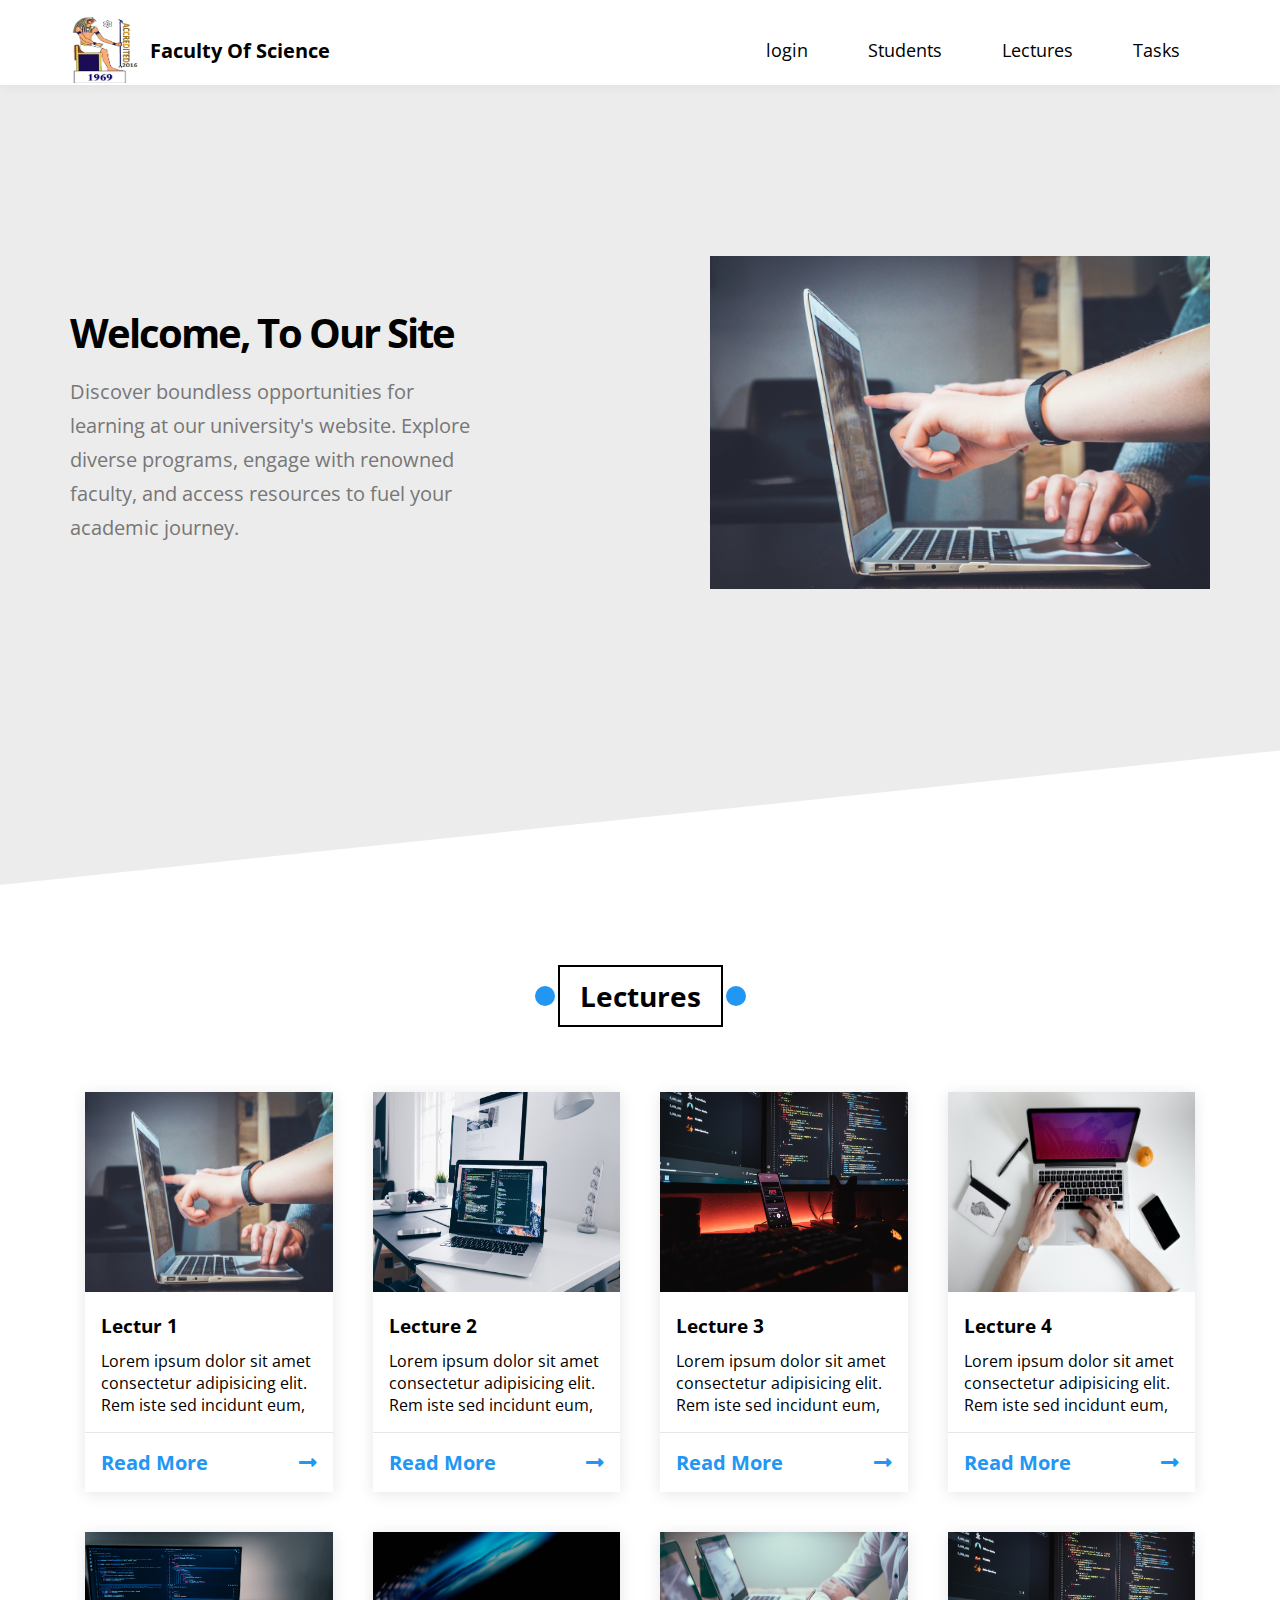
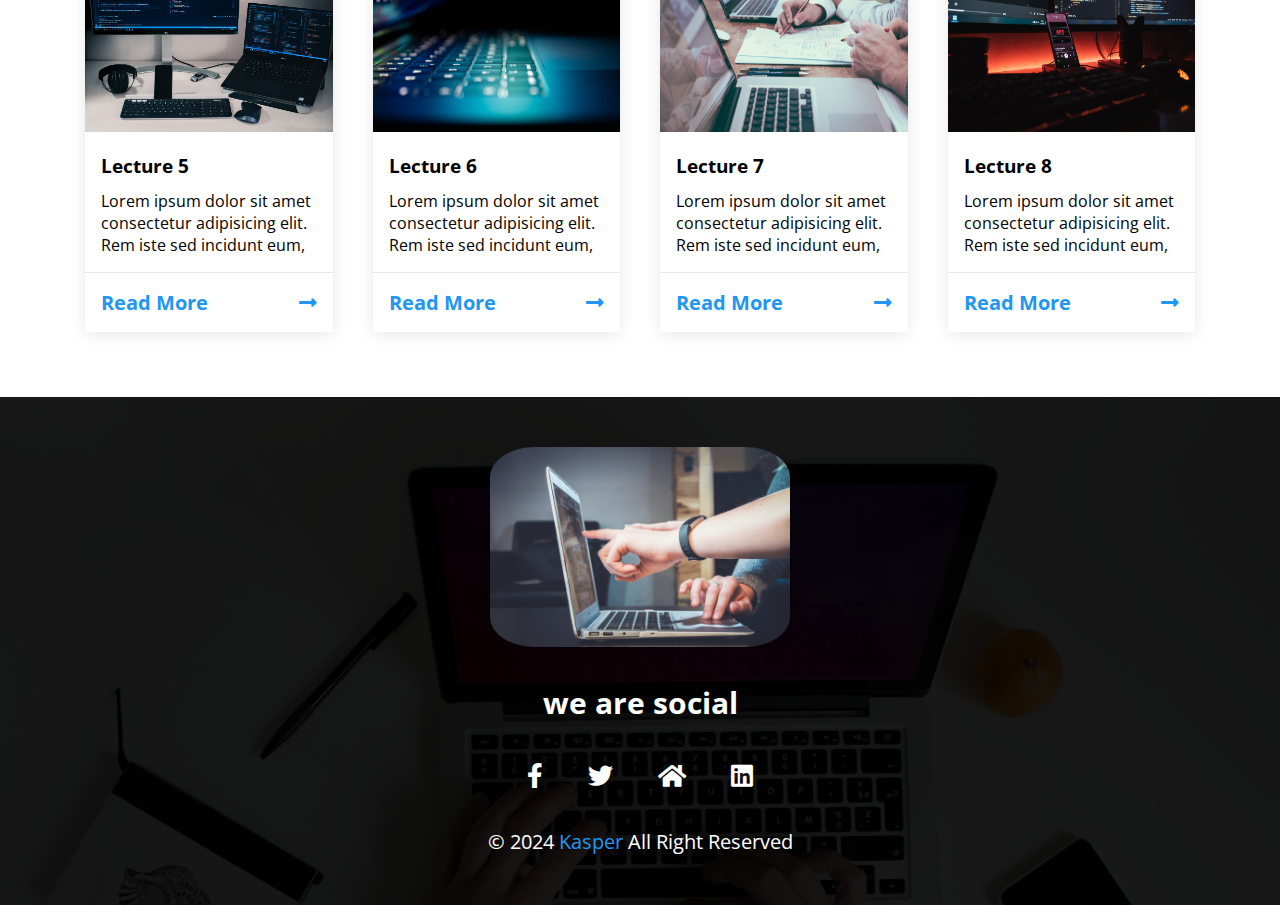
<file: index.html>
<!DOCTYPE html>
<html lang="en">
<head>
    <meta charset="UTF-8">
    <meta name="viewport" content="width=device-width, initial-scale=1.0">
    <title>Template 3</title>
    <link rel="stylesheet" href="css/all.min.css" />
    <link rel="stylesheet" href="css/normalize.css" />
    <link rel="stylesheet" href="css/code.css" />
    <link rel="preconnect" href="https://fonts.googleapis.com">
    <link rel="preconnect" href="https://fonts.gstatic.com" crossorigin>
    <link href="https://fonts.googleapis.com/css2?family=Open+Sans:wght@400;700&display=swap" rel="stylesheet">
</head>
<body>
    <div class="header">
        <div class="container">
            <div class="part-one">
                <div class="myname">
                     <img src="imges/sci.png" alt="">
                  <div class="title">
                    <h1>Faculty Of Science</h1>
                  </div>
                </div>
           <ul class="main-nav">
                <li class="log"><a>login</a>
                       <!-- Start Megamenu -->
            <div class="mega-menu">
              <ul class="links">
                <li>
                  <a href="#testimonials"> Level 1</a>
                </li>
                <li>
                  <a href="#team">Level 2</a>
                </li>
                <li>
                  <a href="#services">Level 3</a>
                </li>
                <li>
                  <a href="login.html">Level 4</a>
                </li>
              </ul>
            </div>
            <!-- End Megamenu --></li>
                <li class="assign" ><a id="list" href="list.html">Students</a>
                       <!-- Start Megamenu -->
            <div class="mega-menu">
              <ul class="links">
                <li>
                  <a href="#testimonials" >Level 1</a>
                </li>
                <li>
                  <a href="#team"> Level 2</a>
                </li>
                <li>
                  <a href="#services">Level 3</a>
                </li>
                <li>
                  <a href="#services">Level 4</a>
                </li>
              </ul>
            </div>
            <!-- End Megamenu --></li>
                <li class="lecturs" id="lec"><a >Lectures</a>
                       <!-- Start Megamenu -->
            <div class="mega-menu">
              <ul class="links">
                <li>
                  <a href="#testimonials"> Level 1</a>
                </li>
                <li>
                  <a href="#team">Level 2</a>
                </li>
                <li>
                  <a href="#services">level 3</a>
                </li>
                <li>
                  <a href="#services">level 4</a>
                </li>
              </ul>
            </div>
          </li>
                <li><a href="#">Tasks</a>
                <!-- Start Megamenu -->
            <div class="mega-menu">
                <ul class="links">
                  <li>
                    <a href="#testimonials">Level 1</a>
                  </li>
                  <li>
                    <a href="#team">Level 2</a>
                  </li>
                  <li>
                    <a href="#services"> Level 3</a>
                  </li>
                  <li>
                    <a href="send.html"> Level 4</a>
                  </li>
                </ul>
              </div>
              <!-- End Megamenu -->
                
                </li>
              </ul>
            </div>
                    </div>
    </div>

    <!--start landing-->   
  <div class="landing">
    <div class="container">
        <div class="heading">
            <h1>Welcome, To Our Site</h1>
           <p>Discover boundless opportunities for learning at our university's website. Explore diverse programs, engage with renowned faculty, and access resources to fuel your academic journey.</p>
        </div>
        <div class="photo">
            <img src="./imges/john-schnobrich-FlPc9_VocJ4-unsplash.jpg">
        </div>
    </div>
  </div>
    <!--end landing--> 

    
    <!--START ARTICLE-->
    <div class="article">
      <h2 class="main-title">Lectures</h2>
        <div class="container">
            <div class="one">
                <img src="./imges/john-schnobrich-FlPc9_VocJ4-unsplash.jpg" alt="">
            <div class="texxt">
                <h3>Lectur 1</h3>
                <p>Lorem ipsum dolor sit amet consectetur adipisicing elit. Rem iste sed incidunt eum, </p>
            </div>
            <div class="info">
              <a href="">Read More</a>
              <i class="fas fa-long-arrow-alt-right"></i>
            </div>
        </div>
        
        <div class="one">
            <img src="./imges/christopher-gower-m_HRfLhgABo-unsplash.jpg" alt="">
        <div class="texxt">
            <h3>Lecture 2</h3>
            <p>Lorem ipsum dolor sit amet consectetur adipisicing elit. Rem iste sed incidunt eum, </p>
        </div>
        <div class="info">
          <a href="">Read More</a>
          <i class="fas fa-long-arrow-alt-right"></i>
        </div>
    </div>
    <div class="one">
        <img src="./imges/fotis-fotopoulos-6sAl6aQ4OWI-unsplash.jpg" alt="">
    <div class="texxt">
        <h3>Lecture 3</h3>
        <p>Lorem ipsum dolor sit amet consectetur adipisicing elit. Rem iste sed incidunt eum, </p>
    </div>
    <div class="info">
      <a href="">Read More</a>
      <i class="fas fa-long-arrow-alt-right"></i>
    </div>
</div>
   

<div class="one">
  <img src="./imges/nordwood-themes-bJjsKbToY34-unsplash.jpg" alt="">
<div class="texxt">
  <h3>Lecture 4</h3>
  <p>Lorem ipsum dolor sit amet consectetur adipisicing elit. Rem iste sed incidunt eum, </p>
</div>
<div class="info">
<a href="">Read More</a>
<i class="fas fa-long-arrow-alt-right"></i>
</div>
</div>




<div class="one">
  <img src="./imges/pakata-goh-EJMTKCZ00I0-unsplash.jpg" alt="">
<div class="texxt">
  <h3>Lecture 5</h3>
  <p>Lorem ipsum dolor sit amet consectetur adipisicing elit. Rem iste sed incidunt eum, </p>
</div>
<div class="info">
<a href="">Read More</a>
<i class="fas fa-long-arrow-alt-right"></i>
</div>
</div>
       



<div class="one">
  <img src="./imges/philipp-katzenberger-iIJrUoeRoCQ-unsplash.jpg" alt="">
<div class="texxt">
  <h3>Lecture 6</h3>
  <p>Lorem ipsum dolor sit amet consectetur adipisicing elit. Rem iste sed incidunt eum, </p>
</div>
<div class="info">
<a href="">Read More</a>
<i class="fas fa-long-arrow-alt-right"></i>
</div>
</div>


<div class="one">
  <img src="./imges/scott-graham-5fNmWej4tAA-unsplash.jpg" alt="">
<div class="texxt">
  <h3>Lecture 7</h3>
  <p>Lorem ipsum dolor sit amet consectetur adipisicing elit. Rem iste sed incidunt eum, </p>
</div>
<div class="info">
<a href="">Read More</a>
<i class="fas fa-long-arrow-alt-right"></i>
</div>
</div>
  


<div class="one">
  <img src="./imges/fotis-fotopoulos-6sAl6aQ4OWI-unsplash.jpg" alt="">
<div class="texxt">
  <h3>Lecture 8</h3>
  <p>Lorem ipsum dolor sit amet consectetur adipisicing elit. Rem iste sed incidunt eum, </p>
</div>
<div class="info">
<a href="">Read More</a>
<i class="fas fa-long-arrow-alt-right"></i>
</div>
</div>
        </div>
    </div>
<!-- start footer -->
<div class="footer">
  <div class="container">
    <div class="imge">
         <img src="imges/john-schnobrich-FlPc9_VocJ4-unsplash.jpg" alt="">
    </div>
    <div class="social">
      <h2>we are social</h2>
    </div>
    <div class="icons">
      <i class="fab fa-facebook-f"></i>
      <i class="fab fa-twitter"></i>
      <i class="fas fa-home"></i>
      <i class="fab fa-linkedin"></i>
    </div>
    <div class="kasper">
      <p class="copyright">&copy; 2024  <span>Kasper</span> All Right Reserved</p>
    </div>
  </div>
</div>
<!-- end footer -->
<script src="/js/dynamic.js"></script>
</body>
</html>
</file>
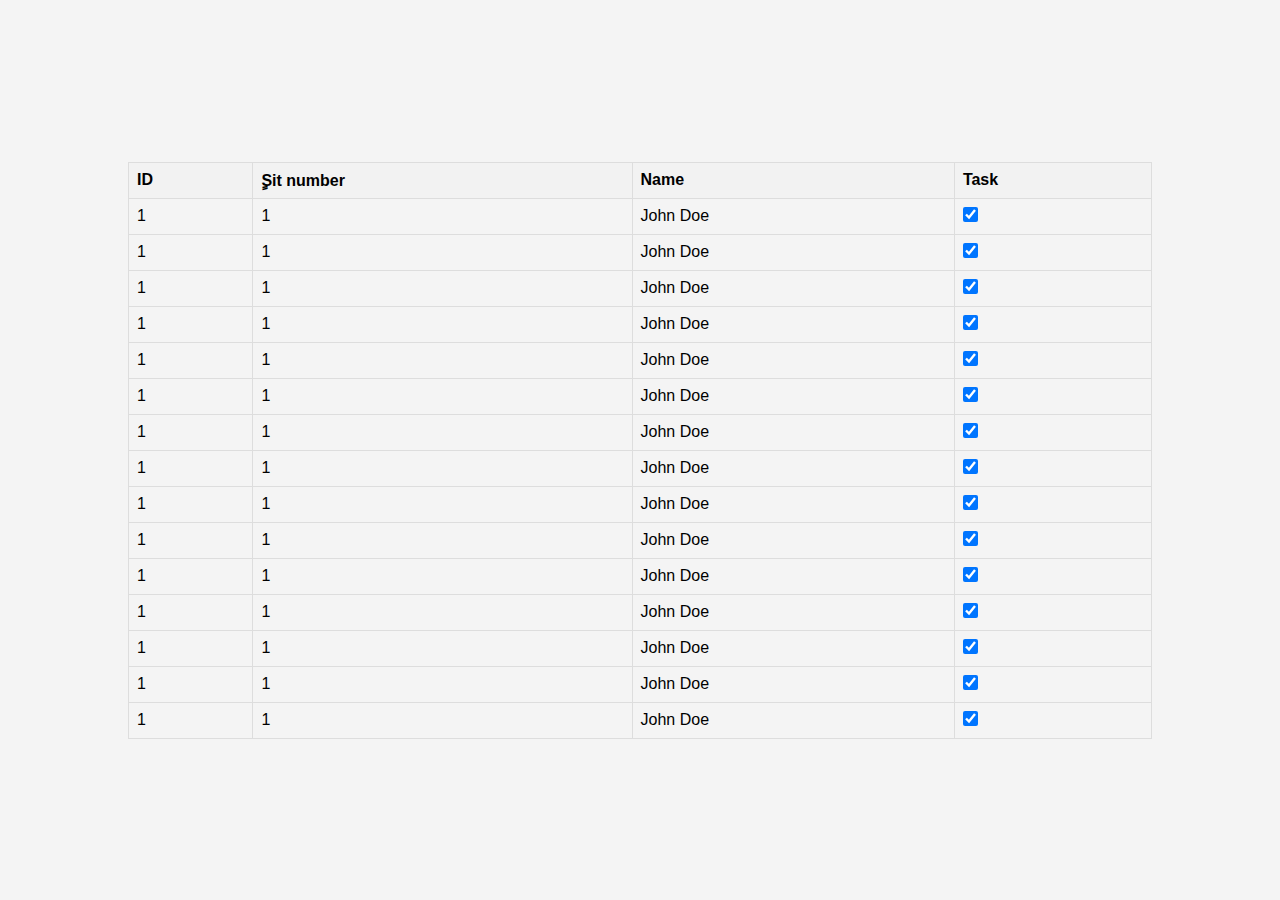
<file: list.html>
<!DOCTYPE html>
<html lang="en">
<head>
    <meta charset="UTF-8">
    <meta name="viewport" content="width=device-width, initial-scale=1.0">
    <title>Template 3</title>
    <link rel="stylesheet" href="css/all.min.css" />
    <link rel="stylesheet" href="css/normalize.css" />
    <link rel="stylesheet" href="css/send.css" />
       <link rel="stylesheet" href="css/list.css">
    <link rel="preconnect" href="https://fonts.googleapis.com">
    <link rel="preconnect" href="https://fonts.gstatic.com" crossorigin>
    <link href="https://fonts.googleapis.com/css2?family=Open+Sans:wght@400;700&display=swap" rel="stylesheet">
</head>
<body>
 <!-- start table -->
<table>
    <thead>
        <tr>
            <th>ID</th>
            <th>ٍSit number</th>
            <th>Name</th>
            <th>Task</th>
        </tr>
    </thead>
    <tbody>
    <tr>
      <td>1</td>
      <td>1</td>
      <td>John Doe</td>
      <td><input class="check" type="checkbox" id="task2" name="task2" checked></td>
        </tr>
   <tr>
    <td>1</td>
    <td>1</td>
    <td>John Doe</td>
    <td><input class="check" type="checkbox" id="task2" name="task2" checked></td>
      </tr>
   <tr>
    <td>1</td>
    <td>1</td>
    <td>John Doe</td>
    <td><input class="check" type="checkbox" id="task2" name="task2" checked></td>
        </tr>
  <tr>
    <td>1</td>
    <td>1</td>
    <td>John Doe</td>
    <td><input class="check" type="checkbox" id="task2" name="task2" checked></td>
      </tr>
  <tr>
    <td>1</td>
    <td>1</td>
    <td>John Doe</td>
    <td><input class="check" type="checkbox" id="task2" name="task2" checked></td>
    </tr>
  <tr>
    <td>1</td>
    <td>1</td>
    <td>John Doe</td>
    <td><input class="check" type="checkbox" id="task2" name="task2" checked></td>
  </tr>
  <tr>
    <td>1</td>
    <td>1</td>
    <td>John Doe</td>
    <td><input class="check" type="checkbox" id="task2" name="task2" checked></td>
  </tr>
    <tr>
      <td>1</td>
      <td>1</td>
      <td>John Doe</td>
      <td><input class="check" type="checkbox" id="task2" name="task2" checked></td>
  </tr>
  <tr>
    <td>1</td>
    <td>1</td>
    <td>John Doe</td>
    <td><input class="check" type="checkbox" id="task2" name="task2" checked></td>
</tr>
<tr>
  <td>1</td>
  <td>1</td>
  <td>John Doe</td>
  <td><input class="check" type="checkbox" id="task2" name="task2" checked></td>
</tr>
<tr>
  <td>1</td>
  <td>1</td>
  <td>John Doe</td>
  <td><input class="check" type="checkbox" id="task2" name="task2" checked></td>
</tr>   



<tr>
  <td>1</td>
  <td>1</td>
  <td>John Doe</td>
  <td><input class="check" type="checkbox" id="task2" name="task2" checked></td>
</tr>
<tr>
  <td>1</td>
  <td>1</td>
  <td>John Doe</td>
  <td><input class="check" type="checkbox" id="task2" name="task2" checked></td>
</tr>
<tr>
  <td>1</td>
  <td>1</td>
  <td>John Doe</td>
  <td><input class="check" type="checkbox" id="task2" name="task2" checked></td>
</tr>
<tr>
  <td>1</td>
  <td>1</td>
  <td>John Doe</td>
  <td><input class="check" type="checkbox" id="task2" name="task2" checked></td>
</tr>
        <!-- Add more rows as needed -->
    </tbody>
  </table>
  <!-- end table -->
</div>
</body>
</file>
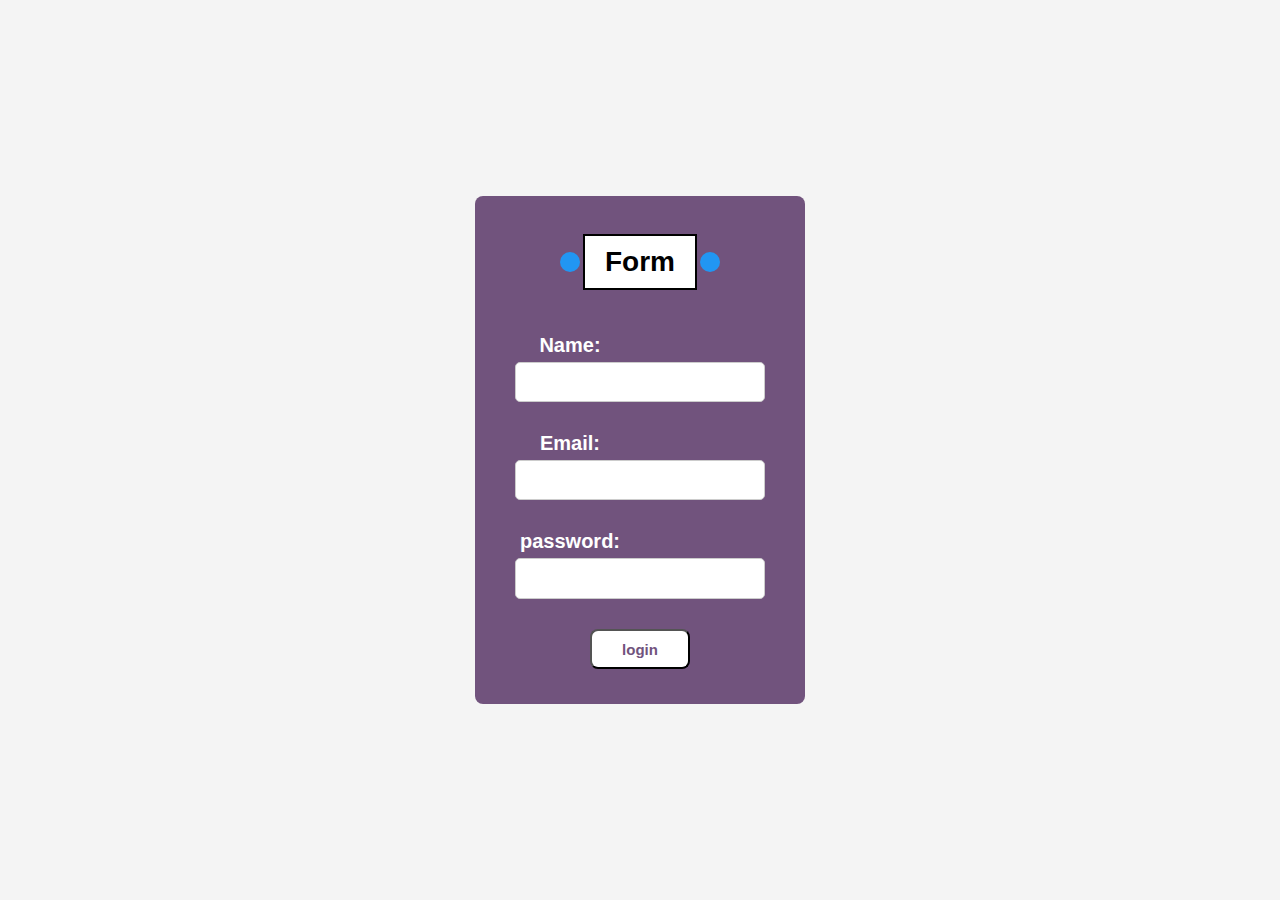
<file: login.html>
<!DOCTYPE html>
<html lang="en">
<head>
    <meta charset="UTF-8">
    <meta name="viewport" content="width=device-width, initial-scale=1.0">
    <title>Template 3</title>
    <link rel="stylesheet" href="css/all.min.css" />
    <link rel="stylesheet" href="css/normalize.css" />
    <link rel="stylesheet" href="css/login.css" />
    <link rel="preconnect" href="https://fonts.googleapis.com">
    <link rel="preconnect" href="https://fonts.gstatic.com" crossorigin>
    <link href="https://fonts.googleapis.com/css2?family=Open+Sans:wght@400;700&display=swap" rel="stylesheet">
</head>
<body>
 <div class="header">
    <div class="continer">
        <form action="#">
            <h2 class="main-title">Form</h2>
            <div class="first">
                <label>Name:</label>
                <input type="text">
            </div>
            <div class="first">
                <label>Email:</label>
                <input type="email">
            </div>
            <div class="first">
                <label>password:</label>
                <input type="password">
            </div>
            <div class="first">
                <button>login</button>
            </div>
        </form>
    </div>
 </div>

</body>
</file>
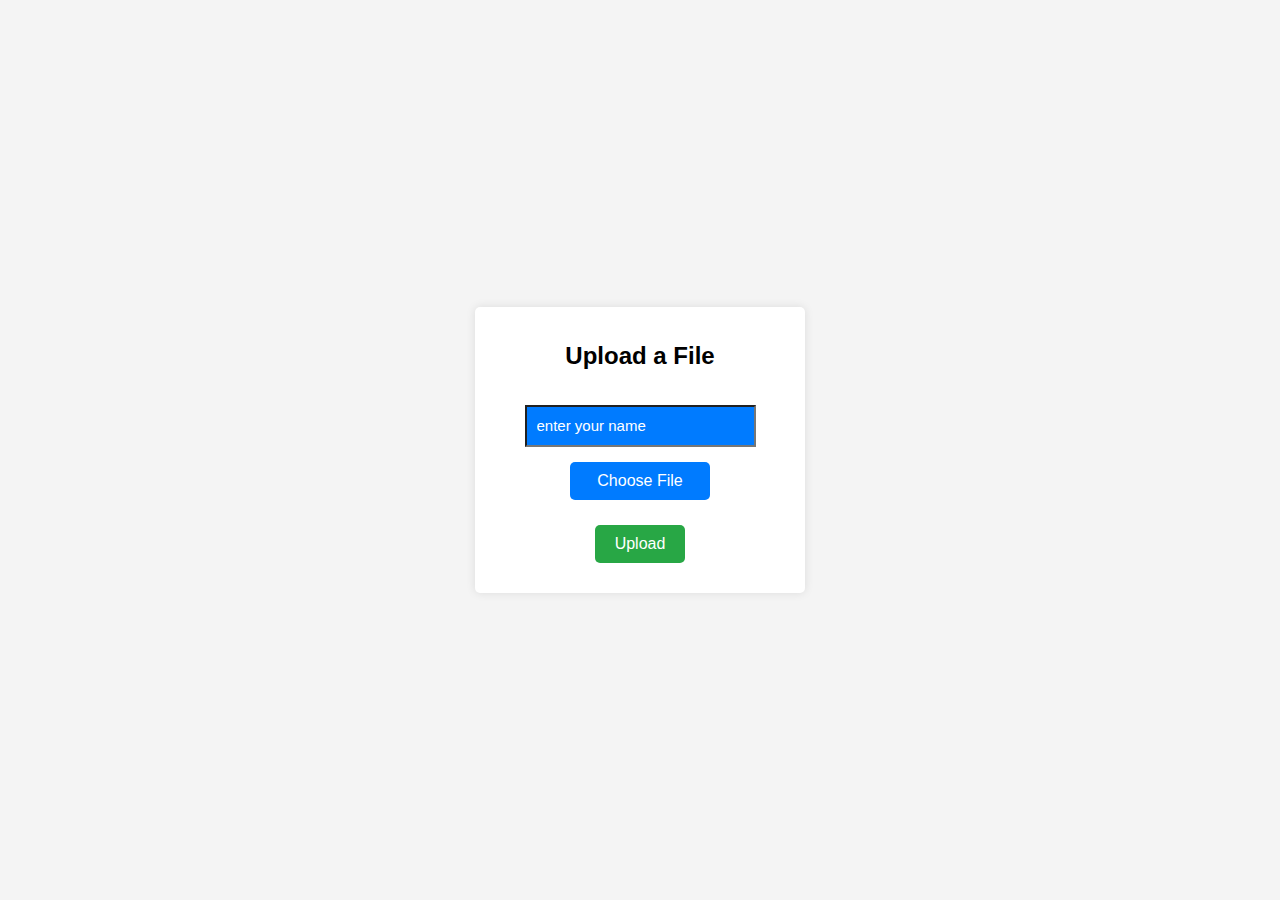
<file: send.html>
<!DOCTYPE html>
<html lang="en">
<head>
    <meta charset="UTF-8">
    <meta name="viewport" content="width=device-width, initial-scale=1.0">
    <title>Template 3</title>
    <link rel="stylesheet" href="css/all.min.css" />
    <link rel="stylesheet" href="css/normalize.css" />
    <link rel="stylesheet" href="css/send.css" />
    <link rel="preconnect" href="https://fonts.googleapis.com">
    <link rel="preconnect" href="https://fonts.gstatic.com" crossorigin>
    <link href="https://fonts.googleapis.com/css2?family=Open+Sans:wght@400;700&display=swap" rel="stylesheet">
</head>
<body>
    <div class="container">
    <h2 class="text">Upload a File</h2>
    <form class="file-upload" action="#" method="post" enctype="multipart/form-data">
        <input  type="text" placeholder="enter your name"> 
        <input type="file" name="file" id="file">
        <label for="file">Choose File</label>
        <input type="submit" value="Upload">         
         
    </form>
</div>
</body>
</file>
<file: css/code.css>
:root {
  --lol-padding: 30px;
  --main-transition: 0.3s;
  --main-color: #2196f3;
}

* {
  -webkit-box-sizing: border-box;
  -moz-box-sizing: border-box;
  box-sizing: border-box;
  padding: 0;
  margin: 0;                  
}
/* start global rules*/
html {
  scroll-behavior: smooth;
}
body {
  font-family: "Open Sans", sans-serif;
}
ul {
  list-style: none;
}
.container {
  padding-left: 15px;
  padding-right: 15px;
  margin-left: auto;
  margin-right: auto;
  width: 100%;
}
/* Small */
@media (min-width: 768px) {
  .container {
    width: 750px;
  }
}
/* Medium */
@media (min-width: 992px) {
  .container {
    width: 970px;
  }
}
/* Large */
@media (min-width: 1200px) {
  .container {
    width: 1170px;
  }
}

/* start main title*/
.main-title {
  padding: 10px 20px;
  font-size: 28px;
  margin: 50px auto;
  color: black;
  background-color: white;
  border: solid 2px black;
  width: fit-content;
  /*text-align: center;*/
  position: relative;
  z-index: 1;
  transition: var(--main-transition);
}
.main-title:hover {
  color: white;
  transition-delay: 0.5s;
}
.main-title::before {
  content: "";
  position: absolute;
  background-color: #2196f3;
  width: 20px;
  height: 20px;
  left: -25px;
  top: 50%;
  border-radius: 100%;
  transform: translateY(-50%);
}
.main-title::after {
  content: "";
  position: absolute;
  background-color: #2196f3;
  width: 20px;
  height: 20px;
  right: -25px;
  top: 50%;
  border-radius: 100%;
  transform: translateY(-50%);
}
.main-title:hover::before {
  z-index: -1;
  animation: left-move 0.5s linear forwards;
}
.main-title:hover::after {
  z-index: -1;
  animation: right-move 0.5s linear forwards;
}
/*end main title*/

/*start header*/

.header {
  position: relative;
  padding-top: 15px;
  /* padding-bottom: var(--lol-padding);*/
  box-shadow: 0 0 10px #ddd;
}
.header .container .part-one {
  display: flex;
  align-items: center;
  justify-content: space-between;
}
 .header .container .myname{
  display: flex;
  justify-content: center;
  align-items: center;
  justify-content: space-between;
  gap: 10px;
} 
.header .container .part-one .myname .title h1 {
  color: black;
  font-size: 20px;
}
.header .container .myname img{
  width: 70px;
  height: 70px;
  padding: 2px;
}


.header .container .main-nav {
  display: flex;
}
/*.header   .container .main-nav   li{
    display:inline;
    position: relative;

  }*/

.header .main-nav > li > a {
  display: flex;
  justify-content: center;
  align-items: center;
  height: 70px;
  position: relative;
  color: black;
  padding: 0 30px;
  overflow: hidden;
  font-size: 18px;
  transition: var(--main-transition);
  text-decoration: none;
}

/*.header   .container .main-nav {
    display: flex;
    justify-content: center;
    align-items: center;

    }*/
.header .container .myname h1 {
  flex: 1;
  font-size: 25px;
  color: blue;
}
@media (max-width: 767px) {
  .header .myname h1 {
    max-width: 100%;
    height: 40px;
  }
}
.header .main-nav > li > a::before {
  content: "";
  position: absolute;
  width: 100%;
  height: 4px;
  background-color: var(--main-color);
  top: 0;
  left: -100%;
  transition: var(--main-transition);
  overflow: hidden;
}
.header .main-nav > li > a::after {
  content: "";
  position: absolute;
  width: 100%;
  height: 100%;
  left: -100%;
  transition: var(--main-transition);
  overflow: hidden;
  background-color: rgb(163 170 179 /20%);
}
.header .main-nav > li > a:hover::after {
  left: 0;
}
.header .main-nav li a:hover::before {
  left: 0;
}
header .main-nav li a:hover {
  background-color: whitesmoke;
}
@media (max-width: 767px) {
  .header .container .part-one {
    display: flex;
    flex-direction: column;
    text-align: center;
    max-width: 100%;
  }
}
@media (max-width: 767px) {
  .header .container .main-nav {
    margin: auto;
  }
}
@media (max-width: 767px) {
  .header .main-nav > li > a {
    padding: 10px;
    font-size: 13px;
    padding-bottom: 32px;
  }
}
/*start mega-menu*/
.header .mega-menu {
  position: absolute;
  right: 0;
  width: fit-content;
  background-color:white;
  z-index: -1;
  display: flex;
  gap:10px;
  padding: 5px;
  border-bottom: solid 3px var(--main-color);
  transition: var(--main-transition);
  top: 142%;
  opacity:0;
}
.header .main-nav .log .mega-menu{
right: 30%;
}
.header .main-nav .assign .mega-menu{
  right:20%;
  }
  .header .main-nav .lecturs .mega-menu{
    right:10%;
    }
    
.header .main-nav :hover .mega-menu {
  opacity: 1;
  top: calc(100% + 1px);
  z-index: 100;
}
.header .mega-menu .links {
  min-width: 200px;
  flex: 1;
}
.header .mega-menu .links li {
  position: relative;
}
.header .mega-menu .links li::before {
  content: "";
  position: absolute;
  width: 0;
  height: 100%;
  background-color: rgb(163 170 179 /20%);
  top: 0;
  left: 0;
  transition: var(--main-transition);
  overflow: hidden;
  z-index: -1;
}
.header .mega-menu .links li:hover::before {
  width: 100%;
}
.header .mega-menu .links li a {
  text-decoration: none;
  color: var(--main-color);
  display: block; /* padding يشتغل*/
  padding: 15px;
  transition: var(--main-transition);
  font-weight: bold;
  font-size: 18px;
  display: flex;
  justify-content: flex-start;
}
@media (max-width: 991px) {
  .header .mega-menu img {
    display: none;
  }
}
@media (max-width: 767px) {
  .header .mega-menu {
    flex-direction: column;
    gap: 0;
    padding: 5px;
  }
}
@media (max-width: 767px) {
  .header .mega-menu {
    flex-direction: column;
    gap: 0;
    padding: 5px;
    margin-top: -50px;
  }
  .header .mega-menu .links:not(:last-child) li {
    border-bottom: 1px solid #e9e6e6;
  }
}

.header .mega-menu .links li:not(:last-child) {
  border-bottom: 1px solid #e9e6e6;
}
.header .mega-menu .links ul li a i {
  margin-right: 20px;
}

/* start landing*/
.landing {
  position: relative;
  overflow: hidden;
}

.landing .container {
  min-height: calc(100vh - 100px);
  display: flex;
  justify-content: space-between;
  align-items: center;
  padding-bottom: 120px;
  position: relative;
}
.landing::before {
  content: "";
  position: absolute;
  left: 0;
  top: 0px;
  width: 100%;
  height: 100%;
  background-color: #ececec;
  z-index: -1;
  transform: skewY(-6deg);
  transform-origin: top left;
}  
.landing .heading {
  max-width: 400px;
  flex: 1;
}
.landing .heading h1 {
  font-size: 40px;
  letter-spacing: -2px;
  margin: 0;
}
.landing .heading p {
  font-size: 20px;
  line-height: 1.7;
  margin-top: 15px;
  color: #777;
}
.landing .photo img {
  position: relative;
  width: 500px;
  max-width: 100%;
  animation: up-and-down 5s linear infinite;
}
.landing .go-down i {
  animation: bouncing 1.5s infinite;
}
@media (max-width: 991px) {
  .landing .photo {
    display: none;
  }
}
@media (max-width: 991px) {
  .landing .heading {
    text-align: center;
  }
}
@media (max-width: 991px) {
  .landing .heading p {
    margin: 10px auto;
  }
}
@media (max-width: 991px) {
  .landing {
    margin-top: 5px;
  }
}
@media (max-width: 767px) {
  .landing .heading h1 {
    font-size: 28px;
  }
}
@media (max-width: 767px) {
  .landing .heading p {
    font-size: 28px;
  }
}
/* end landing*/

.article {
  padding-top: var(--lol-padding);
  padding-bottom: var(--lol-padding);
  position: relative;
}
.article .container {
  display: grid;
  grid-template-columns: repeat(auto-fill,minmax(250px, 1fr)); 
  gap: 10px;
}
.article .one {
  background-color: white;
  box-shadow: 0px 2px 15px rgb(0 0 0 /10%);
  margin: 15px;
  transition: transform var(--main-transition);
}
.article .one:hover {
  transform: translateY(-10px);
  box-shadow: 0px 2px 15px rgb(0 0 0 /30%);
}
.article .container img {
  width: 100%;
  max-width: 100%;
  height: 200px;
}
.article .container .one .texxt {
  padding: 16px;
  border-bottom: 1px solid #e6e6e7;
}
.article .container h3 {
  padding-bottom: 12px;
}
.article .container .one .info {
  padding: 16px;
  display: flex;
  justify-content: space-between;
  /*position: relative;*/
  align-items: center;
}
.article .container .one .info a {
  text-decoration: none;
  font-size: 20px;
  color: var(--main-color);
  font-weight: bold;
}
.article .container .one .info i {
  font-size: 20px;
  /*position: absolute;
  top: 37%;
  right: 24px;*/
  color: var(--main-color);
}
.article .one:hover .info i {
  animation: moving-arrow 0.6s linear infinite;
}
/*start footer*/
.footer{
  background-image:url(/imges/nordwood-themes-bJjsKbToY34-unsplash.jpg);
  background-size: cover;
  padding-top: 50px;
  padding-bottom:50px;
  color: white;
  position: relative;
  margin-top: 20px;
}
.footer::before{
       content: "";
       position: absolute;
        left: 0;
        top: 0;
        width: 100%;
        height: 100%;
        background-color: rgb(0 0 0 / 90%);
      }
      .footer .container{
        position: relative;
        text-align: center;
        display: flex;
        flex-direction: column;
        gap: 30px;
      }
.footer img{
  width: 300px;
  height: 200px;
  border-radius: 15%;  

}
.footer .container .social{
  font-size: 20px;
}
.footer .container .icons{
 display: flex;
 justify-content:center;
 gap: 15px;
}
.footer .container .icons i{
  padding:  10px 15px;
   font-size: 25px;
}
.footer .container .kasper{
 font-size: 20px;
}
.footer .container span{
  color:var(--main-color);
}

/*end footer*/


/* start animation*/
@keyframes left-move {
  50% {
    left: 0;
    width: 20px;
    height: 20px;
  }
  100% {
    left: 0;
    border-radius: 0%;
    width: 50%;
    height: 100%;
  }
}
@keyframes right-move {
  50% {
    right: 0;
    width: 20px;
    height: 20px;
  }
  100% {
    right: 0;
    border-radius: 0%;
    width: 51%;
    height: 100%;
  }
}
@keyframes moving-arrow {
  100% {
    transform: translateX(10px);
  }
}
/* end animation*/
</file>
<file: css/send.css>
body {
    font-family: Arial, sans-serif;
    background-color: #f4f4f4;
    margin: 0;
    padding: 0;
    display: flex;
    justify-content: center;
    align-items: center;
    height: 100vh;
}

.container {
    background-color: #fff;
    padding: 15px;
    border-radius: 5px;
    box-shadow: 0 0 10px rgba(0, 0, 0, 0.1);
    width: 300px;
    height: fit-content;
}
.container .text{
text-align: center;
}
.file-upload {
    padding: 15px;
    display: flex;
    flex-direction: column;
    align-items: center;
    gap: 15px;
}

.file-upload input[type="text"] {
    background-color: #007bff;
    color: #fff;
    padding: 10px;
}
.file-upload input[type="text"]:hover {
    background-color: #0056b3;
}
::placeholder {
    color: #fff;
    opacity: 1; 
    font-size: 15px;
  }
.file-upload input[type="file"] {
    display: none;
   
}

.file-upload label {
    background-color: #007bff;
    color: #fff;
    padding: 10px 20px;
    border-radius: 5px;
    cursor: pointer;
    width: 100px;
   text-align: center;
}

.file-upload label:hover {
    background-color: #0056b3;
}

.file-upload input[type="submit"] {
    background-color: #28a745;
    color: #fff;
    padding: 10px 20px;
    border: none;
    border-radius: 5px;
    cursor: pointer;
    margin-top: 10px;
}

.file-upload input[type="submit"]:hover {
    background-color: #218838;
}
</file>
<file: css/list.css>
/* start table */
table {
    width: 80%;
    margin: auto;
    border-collapse: collapse;
  }
  
  th, td {
    border: 1px solid #dddddd;
    padding: 8px;
    text-align: left;
  }
  td:hover{
    box-shadow: 0px 2px 15px rgb(0 0 0 /30%);
    letter-spacing: 2px;
  }
  th:hover{
    box-shadow: 0px 2px 15px rgb(0 0 0 /30%);
   
  }
 .check{
  width: 15px;
  height: 15px;
 }
  
  th {
    background-color: #f2f2f2;
    transition: 1s;
  }
  th:hover{
   
  }

  /*end table*/
</file>
<file: css/login.css>
body {
    font-family: Arial, sans-serif;
    background-color: #f4f4f4;
    margin: 0;
    padding: 0;
    display: flex;
    justify-content: center;
    align-items: center;
    height: 100vh;
}
/* start main title*/
.main-title {
    padding: 10px 20px;
    font-size: 28px;
    color: black;
    background-color: white;
    border: solid 2px black;
    width: fit-content;
    /*text-align: center;*/
    position: relative;
    z-index: 1;
    transition: 1s;
  }
  .main-title:hover {
    color: white;
    
  }
  .main-title::before {
    content: "";
    position: absolute;
    background-color: #2196f3;
    width: 20px;
    height: 20px;
    left: -25px;
    top: 50%;
    border-radius: 100%;
    transform: translateY(-50%);
  }
  .main-title::after {
    content: "";
    position: absolute;
    background-color: #2196f3;
    width: 20px;
    height: 20px;
    right: -25px;
    top: 50%;
    border-radius: 100%;
    transform: translateY(-50%);
  }
  .main-title:hover::before {
    z-index: -1;
    animation: left-move 0.5s linear forwards;
  }
  .main-title:hover::after {
    z-index: -1;
    animation: right-move 0.5s linear forwards;
  }
  /*end main title*/
.header{
    text-align: center;
    display: flex;
    justify-content: center;
    align-items: center;
}

.container {
    padding-left: 15px;
    padding-right: 15px;
    margin-left: auto;
    margin-right: auto;
  }
 form{
    display: flex;
    flex-direction: column;
    gap:10px;
    align-items: center;
    justify-content: center;
    padding: 15px;
    width: 300px;
    height:100%;
    border-radius:8px;
    background-color: rgb(113, 83, 125);
}
input[type="text"],
input[type="email"],
input[type="password"] {
  width:250px;
  padding: 10px;
  border: 1px solid #ccc;
  border-radius: 5px;
  box-sizing: border-box;
  font-size: 16px;
}
.header .first{
    display: flex;
    flex-direction: column;
     gap: 5px;
     margin: 10px;
}
.header label{
    margin-right:140px;
    font-size: 20px;
    font-weight: bold;
    color: white;
}

.header button{
    width: 100px;
    height: 40px;
    padding:10px;
    font-size: 15px;
    font-weight: bold;
    margin-bottom: 10px;
    color: rgb(113, 83, 125);
    background-color: white;
    transition: 0.5s;
    border-radius:8px;
}
.header button:hover{
    background-color: blueviolet;
    letter-spacing: 2px;
    color: white;
}
@keyframes left-move {
    50% {
      left: 0;
      width: 20px;
      height: 20px;
    }
    100% {
      left: 0;
      border-radius: 0%;
      width: 50%;
      height: 100%;
    }
  }
  @keyframes right-move {
    50% {
      right: 0;
      width: 20px;
      height: 20px;
    }
    100% {
      right: 0;
      border-radius: 0%;
      width: 51%;
      height: 100%;
    }
  }
</file>
